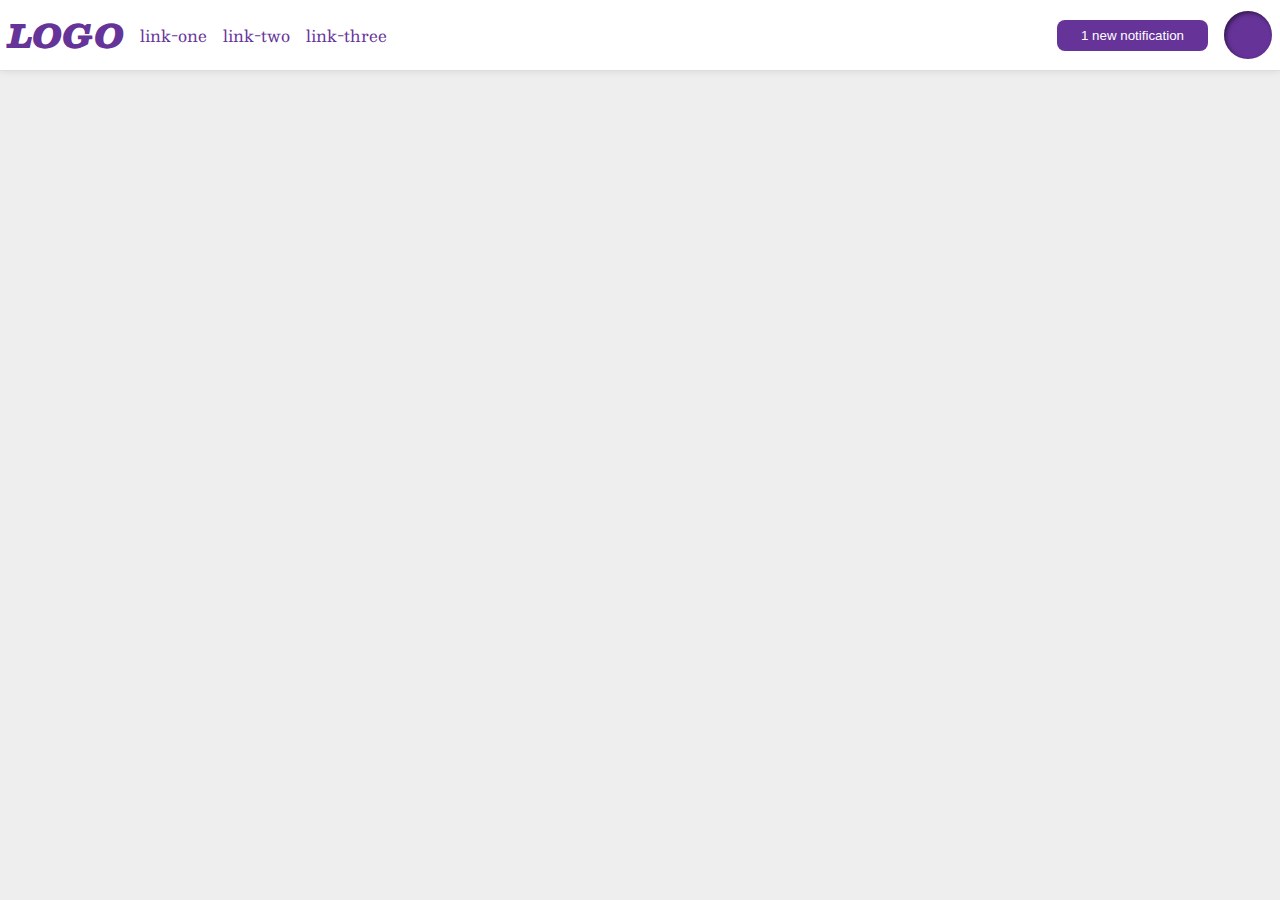
<file: flex/03-flex-header-2/index.html>
<!DOCTYPE html>
<html lang="en">
  <head>
    <meta charset="UTF-8">
    <meta http-equiv="X-UA-Compatible" content="IE=edge">
    <meta name="viewport" content="width=device-width, initial-scale=1.0">
    <title>Flex Header 2</title>
    <link rel="stylesheet" href="style.css">
  </head>
  <body>
    <div class="header">
      <div class="left">
        <div class="logo">
          LOGO
        </div>
        <ul class="links">
          <li><a href="google.com">link-one</a></li>
          <li><a href="google.com">link-two</a></li>
          <li><a href="google.com">link-three</a></li>
        </ul>
      </div>
      <div class="right">
        <button class="notifications">
          1 new notification
        </button>
        <div class="profile-image"></div>
      </div>
    </div>
  </body>
</html>
</file>
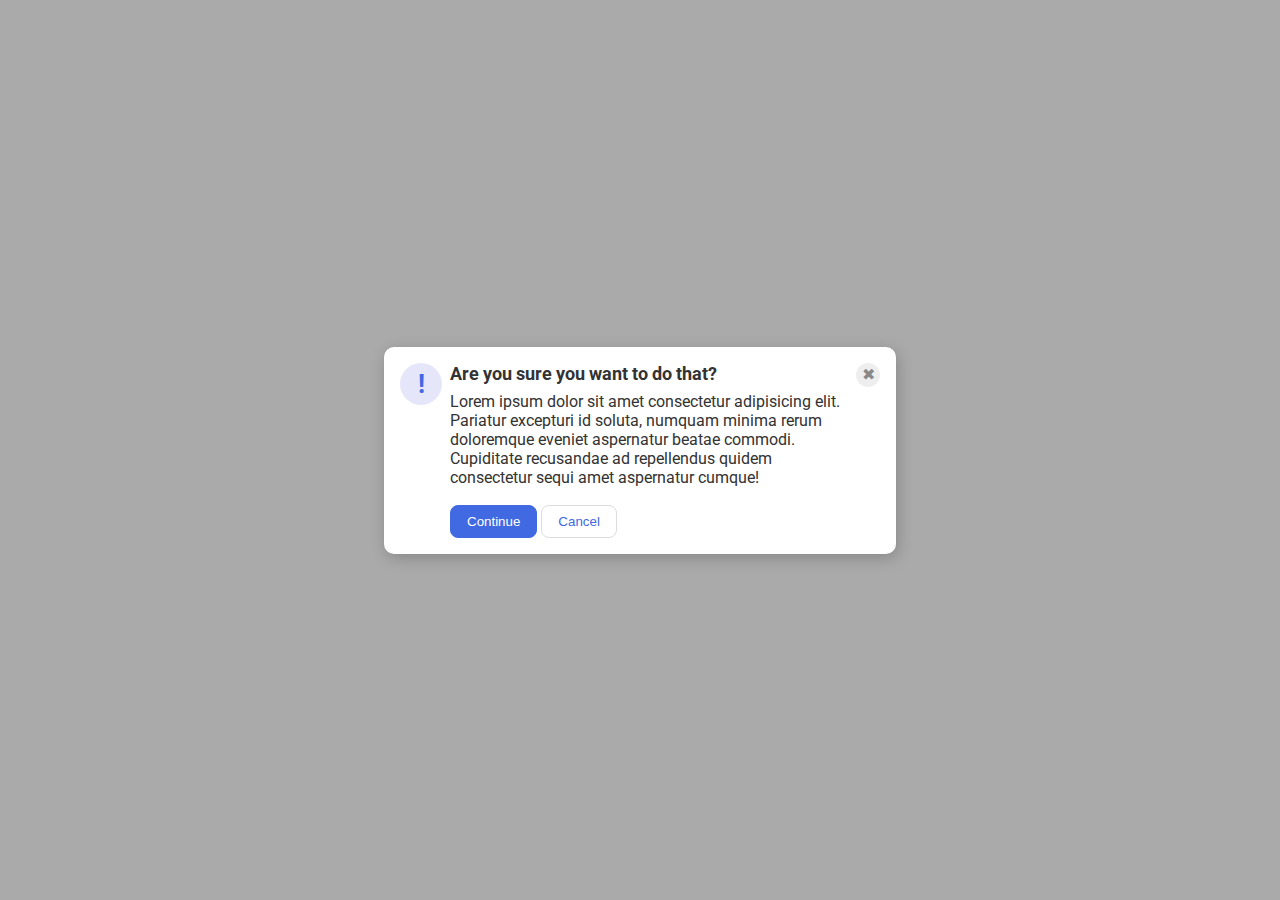
<file: flex/05-flex-modal/index.html>
<!DOCTYPE html>
<html lang="en">
  <head>
    <meta charset="UTF-8">
    <meta http-equiv="X-UA-Compatible" content="IE=edge">
    <meta name="viewport" content="width=device-width, initial-scale=1.0">
    <link rel="stylesheet" href="style.css">
    <title>Modal</title>
  </head>
  <body>
    <div class="modal">
      <div class="icon">!</div>

      <div class="middle">
        <div class="header">Are you sure you want to do that?</div>
        <div class="text">Lorem ipsum dolor sit amet consectetur adipisicing elit. Pariatur excepturi id soluta, numquam minima rerum doloremque eveniet aspernatur beatae commodi. Cupiditate recusandae ad repellendus quidem consectetur sequi amet aspernatur cumque!</div>
        <div class="buttons">
          <button class="continue">Continue</button>
          <button class="cancel">Cancel</button>
        </div>
      </div>

      <div class="close-button">✖</div>
    </div>
  </body>
</html>
</file>
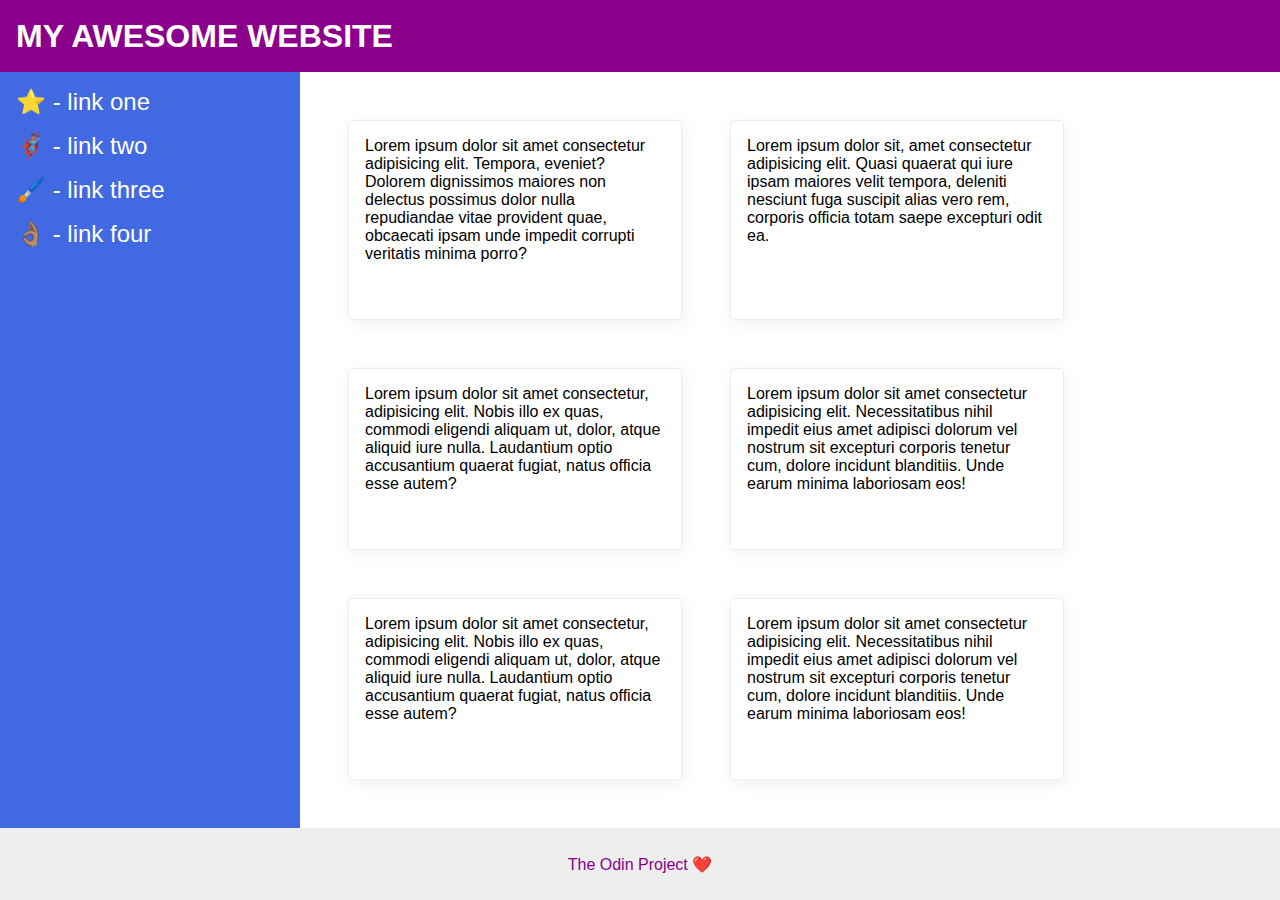
<file: flex/07-flex-layout-2/index.html>
<!DOCTYPE html>
<html lang="en">
  <head>
    <meta charset="UTF-8">
    <meta http-equiv="X-UA-Compatible" content="IE=edge">
    <meta name="viewport" content="width=device-width, initial-scale=1.0">
    <title>The Holy Grail</title>
    <link rel="stylesheet" href="style.css">
  </head>
  <body>
    <div class="header">
      MY AWESOME WEBSITE
    </div>
    
    <div class="sc">
      <div class="sidebar">
        <ul>
          <li><a href="#">⭐ - link one</a></li>
          <li><a href="#">🦸🏽‍♂️ - link two</a></li>
          <li><a href="#">🖌️ - link three</a></li>
          <li><a href="#">👌🏽 - link four</a></li>
        </ul>
      </div>

      <div class="container">
        <div class="card">Lorem ipsum dolor sit amet consectetur adipisicing elit. Tempora, eveniet? Dolorem dignissimos maiores non delectus possimus dolor nulla repudiandae vitae provident quae, obcaecati ipsam unde impedit corrupti veritatis minima porro?</div>
        <div class="card">Lorem ipsum dolor sit, amet consectetur adipisicing elit. Quasi quaerat qui iure ipsam maiores velit tempora, deleniti nesciunt fuga suscipit alias vero rem, corporis officia totam saepe excepturi odit ea.</div>
        <div class="card">Lorem ipsum dolor sit amet consectetur, adipisicing elit. Nobis illo ex quas, commodi eligendi aliquam ut, dolor, atque aliquid iure nulla. Laudantium optio accusantium quaerat fugiat, natus officia esse autem?</div>
        <div class="card">Lorem ipsum dolor sit amet consectetur adipisicing elit. Necessitatibus nihil impedit eius amet adipisci dolorum vel nostrum sit excepturi corporis tenetur cum, dolore incidunt blanditiis. Unde earum minima laboriosam eos!</div>
        <div class="card">Lorem ipsum dolor sit amet consectetur, adipisicing elit. Nobis illo ex quas, commodi eligendi aliquam ut, dolor, atque aliquid iure nulla. Laudantium optio accusantium quaerat fugiat, natus officia esse autem?</div>
        <div class="card">Lorem ipsum dolor sit amet consectetur adipisicing elit. Necessitatibus nihil impedit eius amet adipisci dolorum vel nostrum sit excepturi corporis tenetur cum, dolore incidunt blanditiis. Unde earum minima laboriosam eos!</div>
      </div>
  
    

    </div>
    
    <div class="footer">
      The Odin Project ❤️
    </div>
  </body>
</html>
</file>
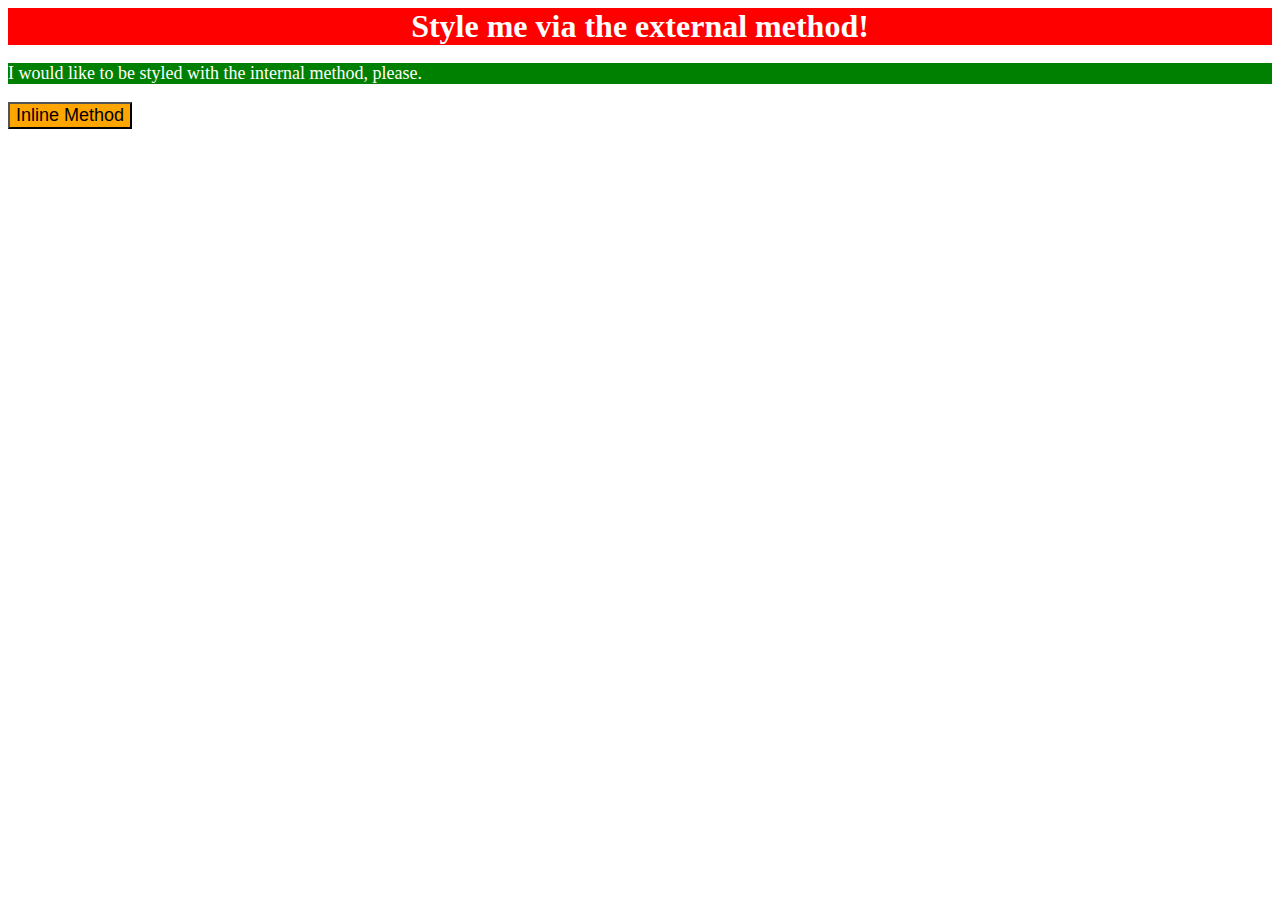
<file: foundations/01-css-methods/index.html>
<!DOCTYPE html>
<html lang="en">
  <head>
    <link rel="stylesheet" href="styles.css">
    <meta charset="UTF-8">
    <meta http-equiv="X-UA-Compatible" content="IE=edge">
    <meta name="viewport" content="width=device-width, initial-scale=1.0">
    <title>Methods for Adding CSS</title>

    <style>
      p {
        background-color: green;
        color:white;
        font-size: 18px;
      }
    </style>
  </head>
  <body>
    <div>Style me via the external method!</div>
    <p>I would like to be styled with the internal method, please.</p>
    <button style="background-color:orange;font-size:18px;">Inline Method</button>
  </body>
</html>
</file>
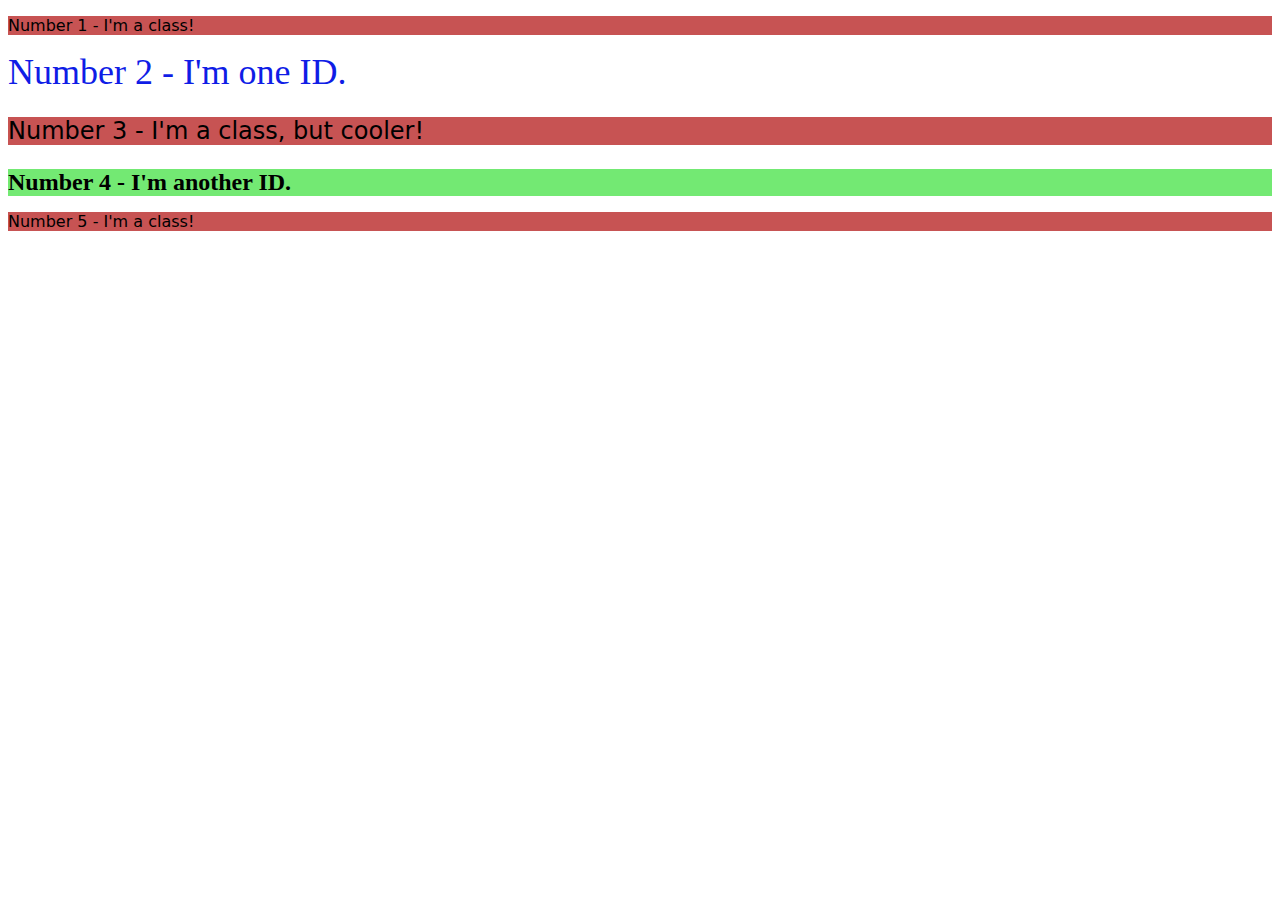
<file: foundations/02-class-id-selectors/index.html>
<!DOCTYPE html>
<html lang="en">
  <head>
    <meta charset="UTF-8">
    <meta http-equiv="X-UA-Compatible" content="IE=edge">
    <meta name="viewport" content="width=device-width, initial-scale=1.0">
    <title>Class and ID Selectors</title>
    <link rel="stylesheet" href="style.css">
  </head>
  <body>
    <p class="odd">Number 1 - I'm a class!</p>
    <div id="two">Number 2 - I'm one ID.</div>
    <p class="odd adjust-font-size">Number 3 - I'm a class, but cooler!</p>
    <div id="four" class="adjust-font-size">Number 4 - I'm another ID.</div>
    <p class="odd">Number 5 - I'm a class!</p>
  </body>
</html>
</file>
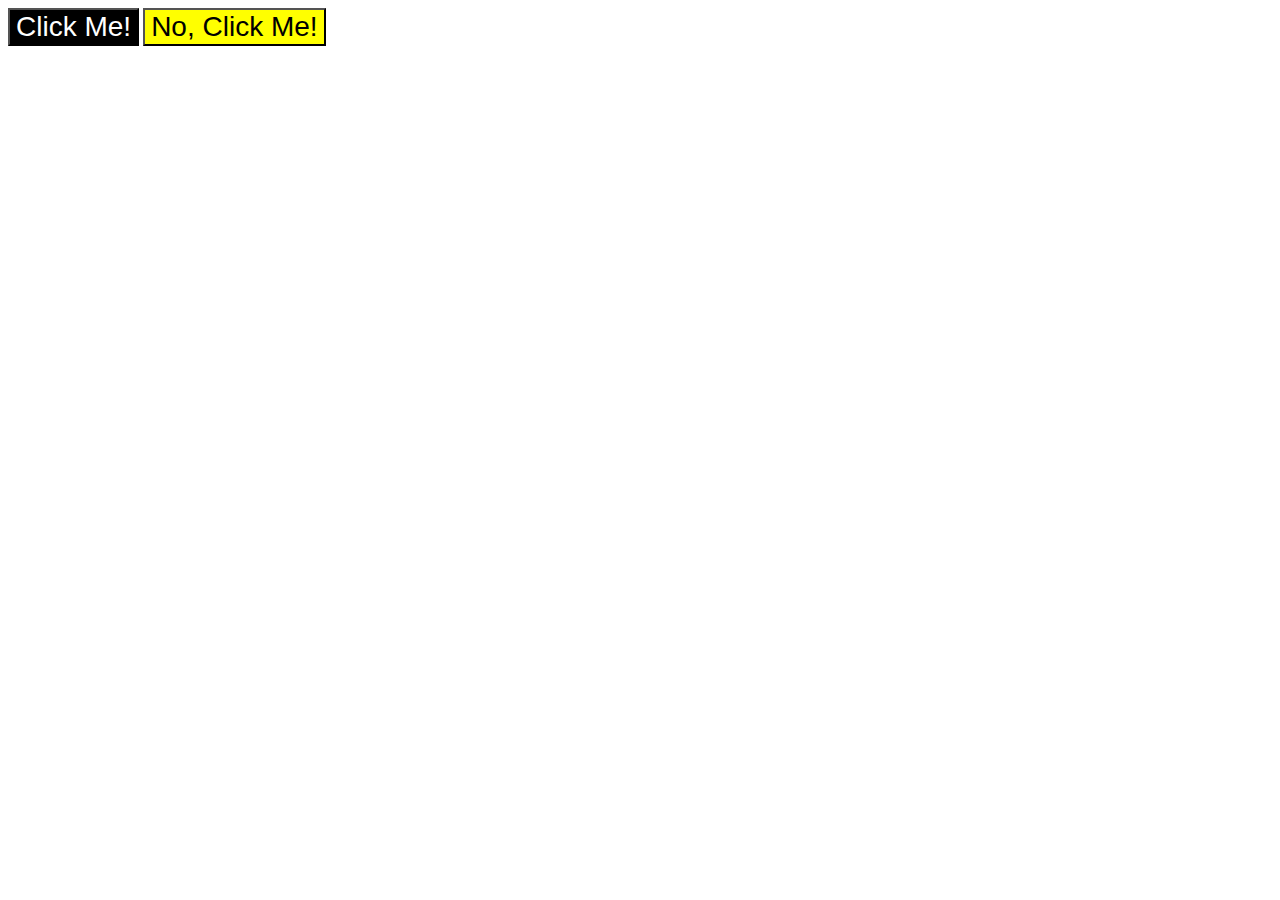
<file: foundations/03-grouping-selectors/index.html>
<!DOCTYPE html>
<html lang="en">
  <head>
    <meta charset="UTF-8">
    <meta http-equiv="X-UA-Compatible" content="IE=edge">
    <meta name="viewport" content="width=device-width, initial-scale=1.0">
    <title>Grouping Selectors</title>
    <link rel="stylesheet" href="style.css">
  </head>
  <body>
    <button class="firstelement">Click Me!</button>
    <button class="secondelement">No, Click Me!</button>
  </body>
</html>
</file>
<file: flex/03-flex-header-2/style.css>
/* this is some magical font-importing.  
you'll learn about it later. */
@import url('https://fonts.googleapis.com/css2?family=Besley:ital,wght@0,400;1,900&display=swap');

body {
  margin: 0;
  background: #eee;
  font-family: Besley, serif;
}

.header {
  background: white;
  border-bottom: 1px solid #ddd;
  box-shadow: 0 0 8px rgba(0,0,0,.1);
  display: flex;
  padding: 8px; 
  align-items: center;
}

.profile-image {
  background: rebeccapurple;
  box-shadow: inset 2px 2px 4px rgba(0,0,0,.5);
  border-radius: 50%;
  width: 48px;
  height: 48px;
}

.logo {
  color: rebeccapurple;
  font-size: 32px;
  font-weight: 900;
  font-style: italic;
}

button {
  border: none;
  border-radius: 8px;
  background: rebeccapurple;
  color: white;
  padding: 8px 24px;
}

a {
  /* this removes the line under our links */
  text-decoration: none;
  color: rebeccapurple;
}

ul {
  list-style-type: none;
  display: flex; 
  gap: 16px;
  margin: 0;
  padding: 0;
}

.left { 
  display: flex;
  margin-right: auto;
  align-items: center;
  gap: 16px;

}

.right {
  display: flex;
  gap: 16px;
  align-items: center;

}
</file>
<file: flex/05-flex-modal/style.css>
@import url('https://fonts.googleapis.com/css2?family=Roboto:wght@400;700&display=swap');

html, body {
  height: 100%;
}

body {
  font-family: Roboto, sans-serif;
  margin: 0;
  background: #aaa;
  color: #333;
  /* I'll give you this one for free lol */
  display: flex;
  align-items: center;
  justify-content: center;
}

.modal {
  background: white;
  width: 480px;
  border-radius: 10px;
  box-shadow: 2px 4px 16px rgba(0,0,0,.2);
  display: flex;
  padding: 16px;
  gap: 8px;

}

.icon {
  color: royalblue;
  font-size: 26px;
  font-weight: 700;
  background: lavender;
  width: 42px;
  height: 42px; 
  border-radius: 50%;
  display: flex;
  align-items: center;
  justify-content: center;
  flex-shrink: 0; 
}

.close-button {
  background: #eee;
  border-radius: 50%;
  color: #888;
  font-weight: 400;
  font-size: 16px;
  height: 24px;
  width: 24px;
  display: flex;
  align-items: center;
  justify-content: center;
  flex-shrink: 0;
}

button {
  padding: 8px 16px;
  border-radius: 8px;
}

button.continue {
  background: royalblue;
  border: 1px solid royalblue;
  color: white;
}

button.cancel {
  background: white;
  border: 1px solid #ddd;
  color: royalblue;
}

.header {
  font-weight: bold;
  font-size: 18px;  
}

.middle {
  display: flex;
  flex-direction: column;
  gap: 8px;
  margin: 0px;
  padding: 0px;

}

.text {
  margin-bottom: 10px;
}
</file>
<file: flex/07-flex-layout-2/style.css>
body {
  font-family: -apple-system, BlinkMacSystemFont, 'Segoe UI', Roboto, Oxygen, Ubuntu, Cantarell, 'Open Sans', 'Helvetica Neue', sans-serif;
  margin: 0;
  min-height: 100vh;
  display: flex;
  flex-direction: column;
}

.header {
  height: 72px;
  font-size: 32px;
  font-weight: 900;
  padding: 0 16px;
  background: darkmagenta;
  color: white;
  display: flex;
  align-items: center;
}

.sc {
  display:flex;
  flex:1;



}

.footer {
  height: 72px;
  background: #eee;
  color: darkmagenta;
  display: flex;
  justify-content: center;
  align-items: center;
}

.sidebar {
  width: 300px;
  display: flex;
  flex-shrink: 0;
  background: royalblue;
  box-sizing: border-box;
  padding: 16px;
}

.container {
  display: flex;
  flex-wrap: wrap;
  padding: 32px;
  gap: 16px;

}

.card {
  border: 1px solid #eee;
  box-shadow: 2px 4px 16px rgba(0,0,0,.06);
  border-radius: 4px;
  padding: 16px;
  margin: 16px;
  width: 300px;
}

ul {
  list-style-type: none;
  font-size: 24px;
  margin: 0;
  padding: 0;
}

a {
  color:white;
  text-decoration: none;
  gap: 8px;
}

li {
  margin-bottom: 16px;
}
</file>
<file: foundations/01-css-methods/styles.css>
div {
    background-color:red;
    color:white;
    font-size: 32px;
    text-align: center;
    font-weight: bold;
}
</file>
<file: foundations/02-class-id-selectors/style.css>
.odd {
    background-color:rgb(199, 83, 83);
    font-family: Verdana,"DejaVu Sans", sans-serif;
}

#two {
    color:rgb(15, 29, 230);
    font-size:36px;
}

.adjust-font-size {
    font-size: 24px;
}

#four {
    background-color:rgb(115, 233, 115);
    font-weight: bold;

}
</file>
<file: foundations/03-grouping-selectors/style.css>
.firstelement,
.secondelement {
    font-size: 28px;
    font-family: Helvetica, 'Times New Roman', sans-serif;
}

.firstelement {
    background-color: black;
    color:white
}

.secondelement {
    background-color:yellow;
}
</file>
